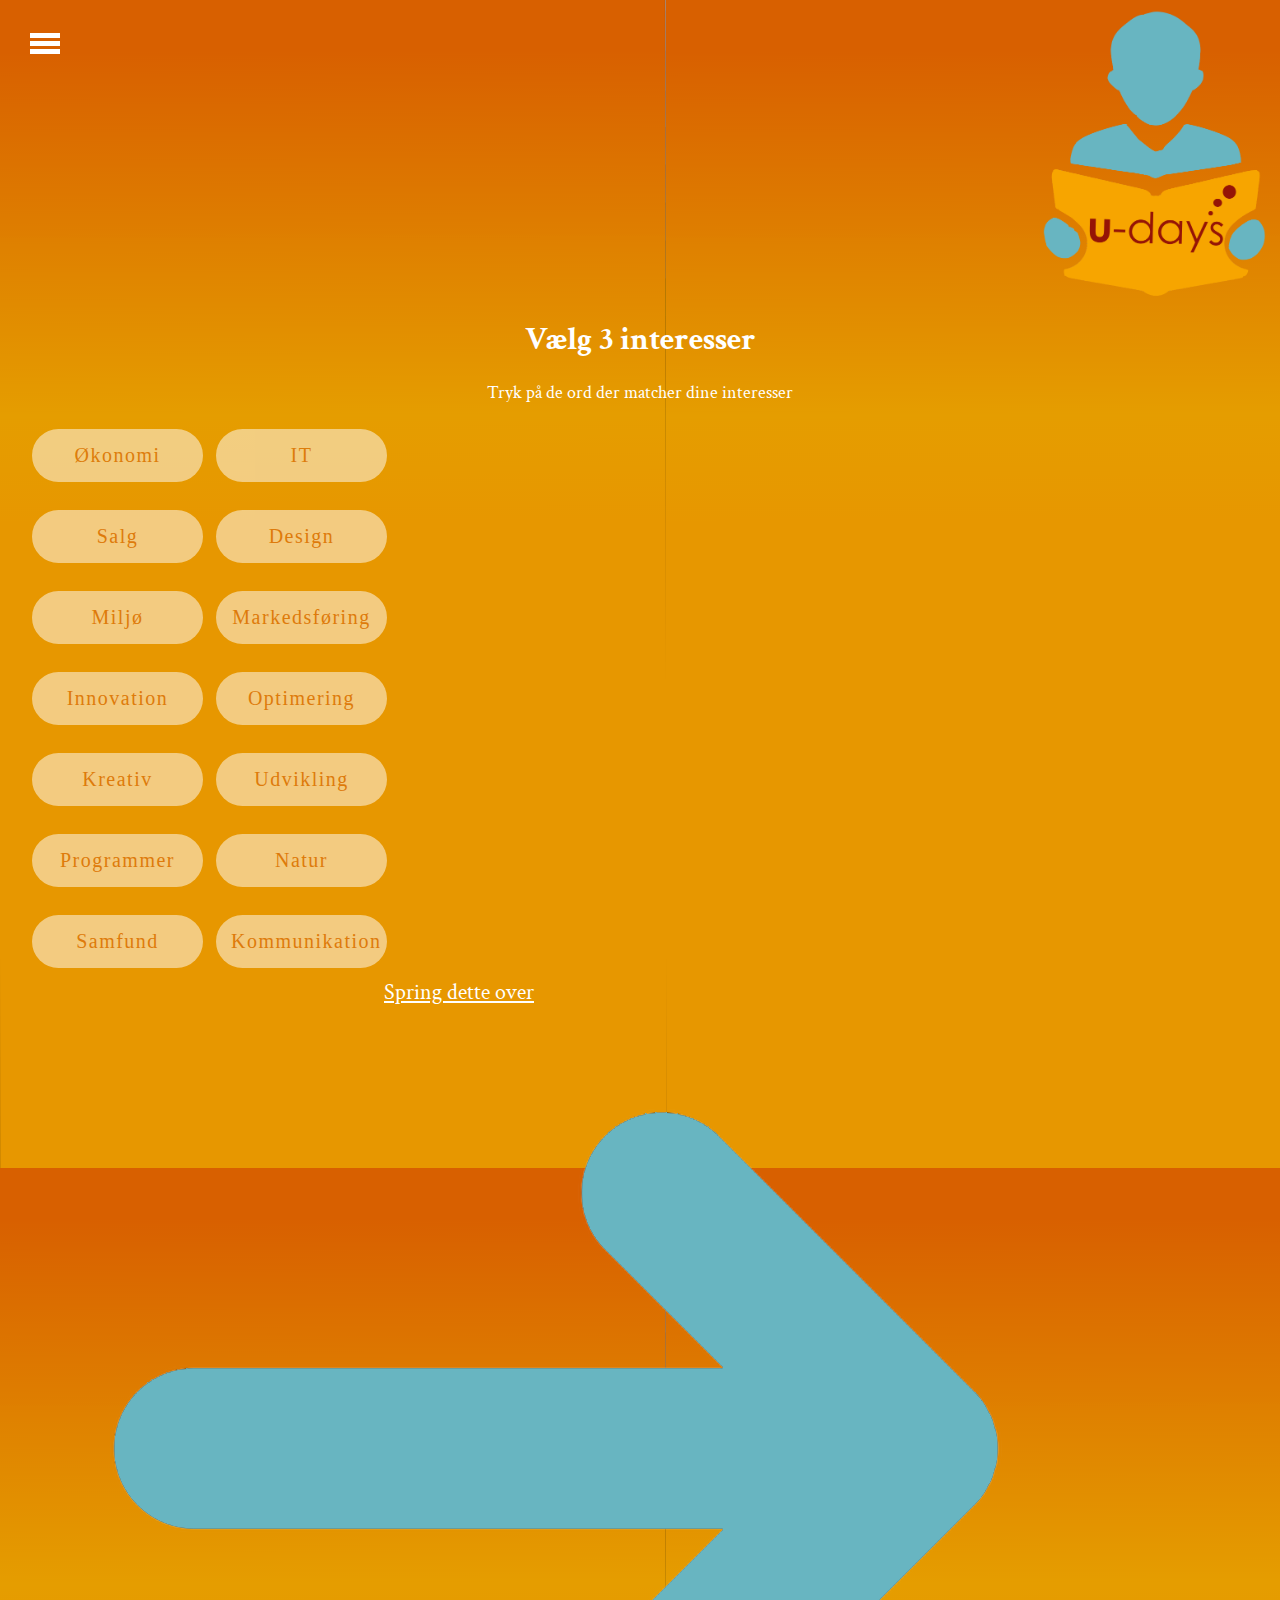
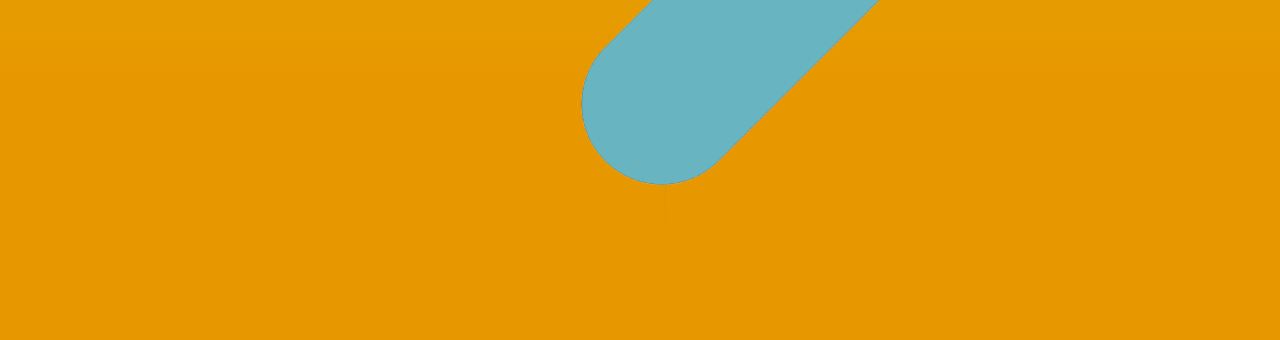
<file: index.html>
<!DOCTYPE html>
<html lang="da">

<head>
    <meta charset="utf-8">
    <meta name="viewport" content="width=device-width, initial-scale=1.0">


    <!--Husk en beskrivelse af siden i content (hvad handler siden om?) - der SKAL stå description-->

    <meta name="description" content=".....">

    <!--Husk unik title til alle sider-->

    <title>Forside</title>
    <link rel="stylesheet" href="style.css">
    <link href="https://fonts.googleapis.com/css?family=Crimson+Text&display=swap" rel="stylesheet">
</head>
<link rel="shortcut icon" href="images/logg.png">

<body id="forside">
    <header>
        <div id="sidebar">
            <div class="toggle_btns" onclick="mytoggle()">
                <span></span>
                <span></span>
                <span></span>
            </div>
            <ul>
                <li><a href="index.html">Interesser</a></li>
                <li><a href="oplysninger.html">Dine oplysninger</a></li>
                <li><a href="lyther.html">Lyt her</a></li>
                <li><a href="kort.html">Kort over EAAA</a></li>
            </ul>
        </div>
    </header>

    <main>
        <img class="logo1" src="images/logg.png" alt="voreslogo">

        <h1>Vælg 3 interesser</h1><br>
        <p>Tryk på de ord der matcher dine interesser</p>
        <div>
            <ul id="clickboks">
                <a href="oekonomiogit.html">
                    <li class="btn-styled">Økonomi
                    </li>
                </a>
                <a href="oekonomiogit.html">
                    <li class="btn-styled">IT
                    </li>
                </a>
                <a href="markedsfoering.html">
                    <li class="btn-styled">Salg
                    </li>
                </a>
                <a href="multimedie.html">
                    <li class="btn-styled">Design
                    </li>
                </a>
                <a href="multimedie.html">
                    <li class="btn-styled">Miljø
                    </li>
                </a>
                <a href="markedsfoering.html">
                    <li class="btn-styled">Markedsføring
                    </li>
                </a>
                <a href="oekonomiogit.html">
                    <li class="btn-styled">Innovation
                    </li>
                </a>
                <a href="markedsfoering.html">
                    <li class="btn-styled">Optimering
                    </li>
                </a>
                <a href="multimedie.html">
                    <li class="btn-styled">Kreativ
                    </li>
                </a>
                <a href="oekonomiogit.html">
                    <li class="btn-styled">Udvikling
                    </li>
                </a>
                <a href="multimedie.html">
                    <li class="btn-styled">Programmer
                    </li>
                </a>
                <a href="markedsfoering.html">
                    <li class="btn-styled">Natur
                    </li>
                </a>
                <a href="markedsfoering.html">
                    <li class="btn-styled">Samfund
                    </li>
                </a>
                <a href="multimedie.html">
                    <li class="btn-styled">Kommunikation
                    </li>
                </a>
            </ul>
        </div>
        <a href="oplysninger.html" id="springover"><u>Spring dette over</u></a>
        <a href="oplysninger.html" id="pile"><img class="pile" src="images/pil.png" alt="pil"></a><br>

    </main>

    <script src="mitscript.js"></script>

</body>

</html>
</file>
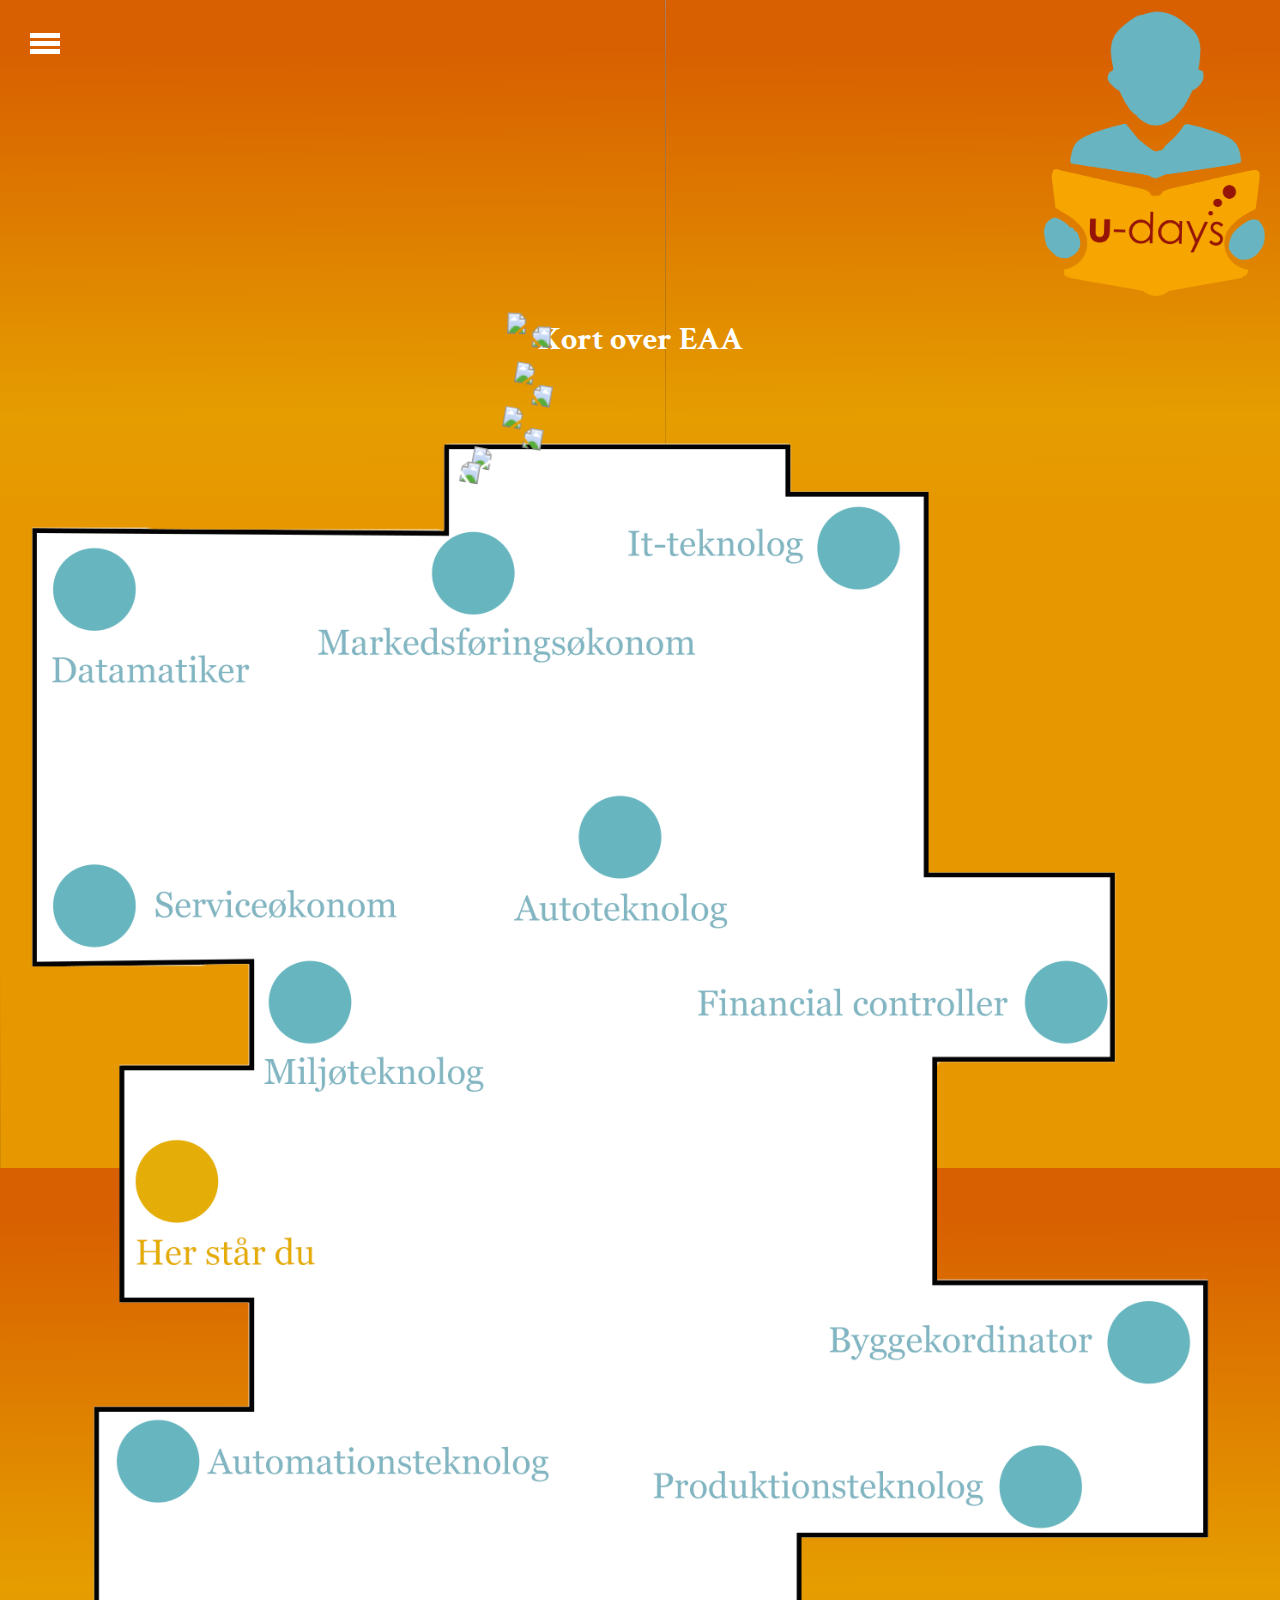
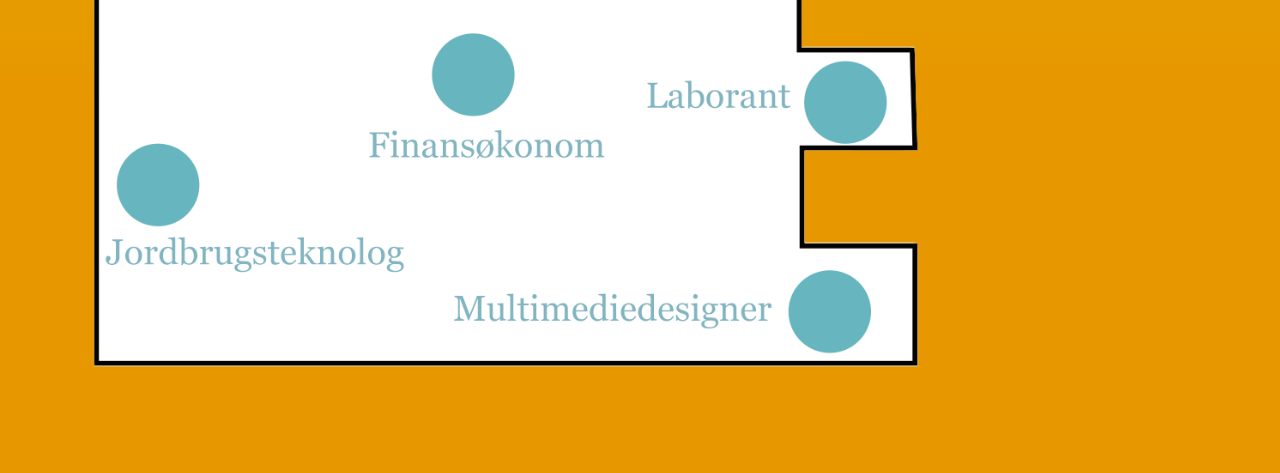
<file: kort.html>
<!DOCTYPE html>
<html lang="da">

<head>
    <meta charset="utf-8">
    <meta name="viewport" content="width=device-width, initial-scale=1.0">
    <!--Husk en beskrivelse af siden i content (hvad handler siden om?) - der SKAL stå description-->
    <meta name="description" content=".....">
    <!--Husk unik title til alle sider-->
    <title>Kort over EAA</title>
    <link rel="stylesheet" href="style.css">
    <link href="https://fonts.googleapis.com/css?family=Crimson+Text&display=swap" rel="stylesheet">
</head>
<link rel="shortcut icon" href="images/logg.png">

<body id="kort">
    <header>
        <div id="sidebar">
            <div class="toggle_btns" onclick="mytoggle()">
                <span></span>
                <span></span>
                <span></span>
            </div>
            <ul>
                <li><a href="index.html">Interesser</a></li>
                <li><a href="oplysninger.html">Dine oplysninger</a></li>
                <li><a href="lyther.html">Lyt her</a></li>
                <li><a href="kort.html">Kort over EAAA</a></li>
            </ul>
        </div>
    </header>
    <main>
        <img class="logo1" src="images/logg.png" alt="voreslogo">
        <h1>Kort over EAA</h1>
        <div id="kort"><img class="kort1" src="images/kort.png" alt="maps"> </div>
        <!--Fået inspiration fra: https://codepen.io/PortSpasy/pen/mdbXYXo-->
        <svg id="svg-sprite">
            <symbol id="paw" viewBox="0 0 249 209.32">
                <image xlink:href="http://icons.veryicon.com/png/System/Icons8%20Metro%20Style/Tracks%20Footprints%20Left%20shoe.png" x="0" y="0" height="100px" width="100px" />
            </symbol>
        </svg>
        <div class="ajax-loader">
            <div class="paw"><svg class="icon">
                    <use xlink:href="#paw" /></svg></div>
            <div class="paw"><svg class="icon">
                    <use xlink:href="#paw" /></svg></div>
            <div class="paw"><svg class="icon">
                    <use xlink:href="#paw" /></svg></div>
            <div class="paw"><svg class="icon">
                    <use xlink:href="#paw" /></svg></div>
            <div class="paw"><svg class="icon">
                    <use xlink:href="#paw" /></svg></div>
            <div class="paw"><svg class="icon">
                    <use xlink:href="#paw" /></svg></div>
            <div class="paw"><svg class="icon">
                    <use xlink:href="#paw" /></svg></div>
            <div class="paw"><svg class="icon">
                    <use xlink:href="#paw" /></svg></div>
        </div>
    </main>
    <script src="mitscript.js"></script>
</body>

</html>
</file>
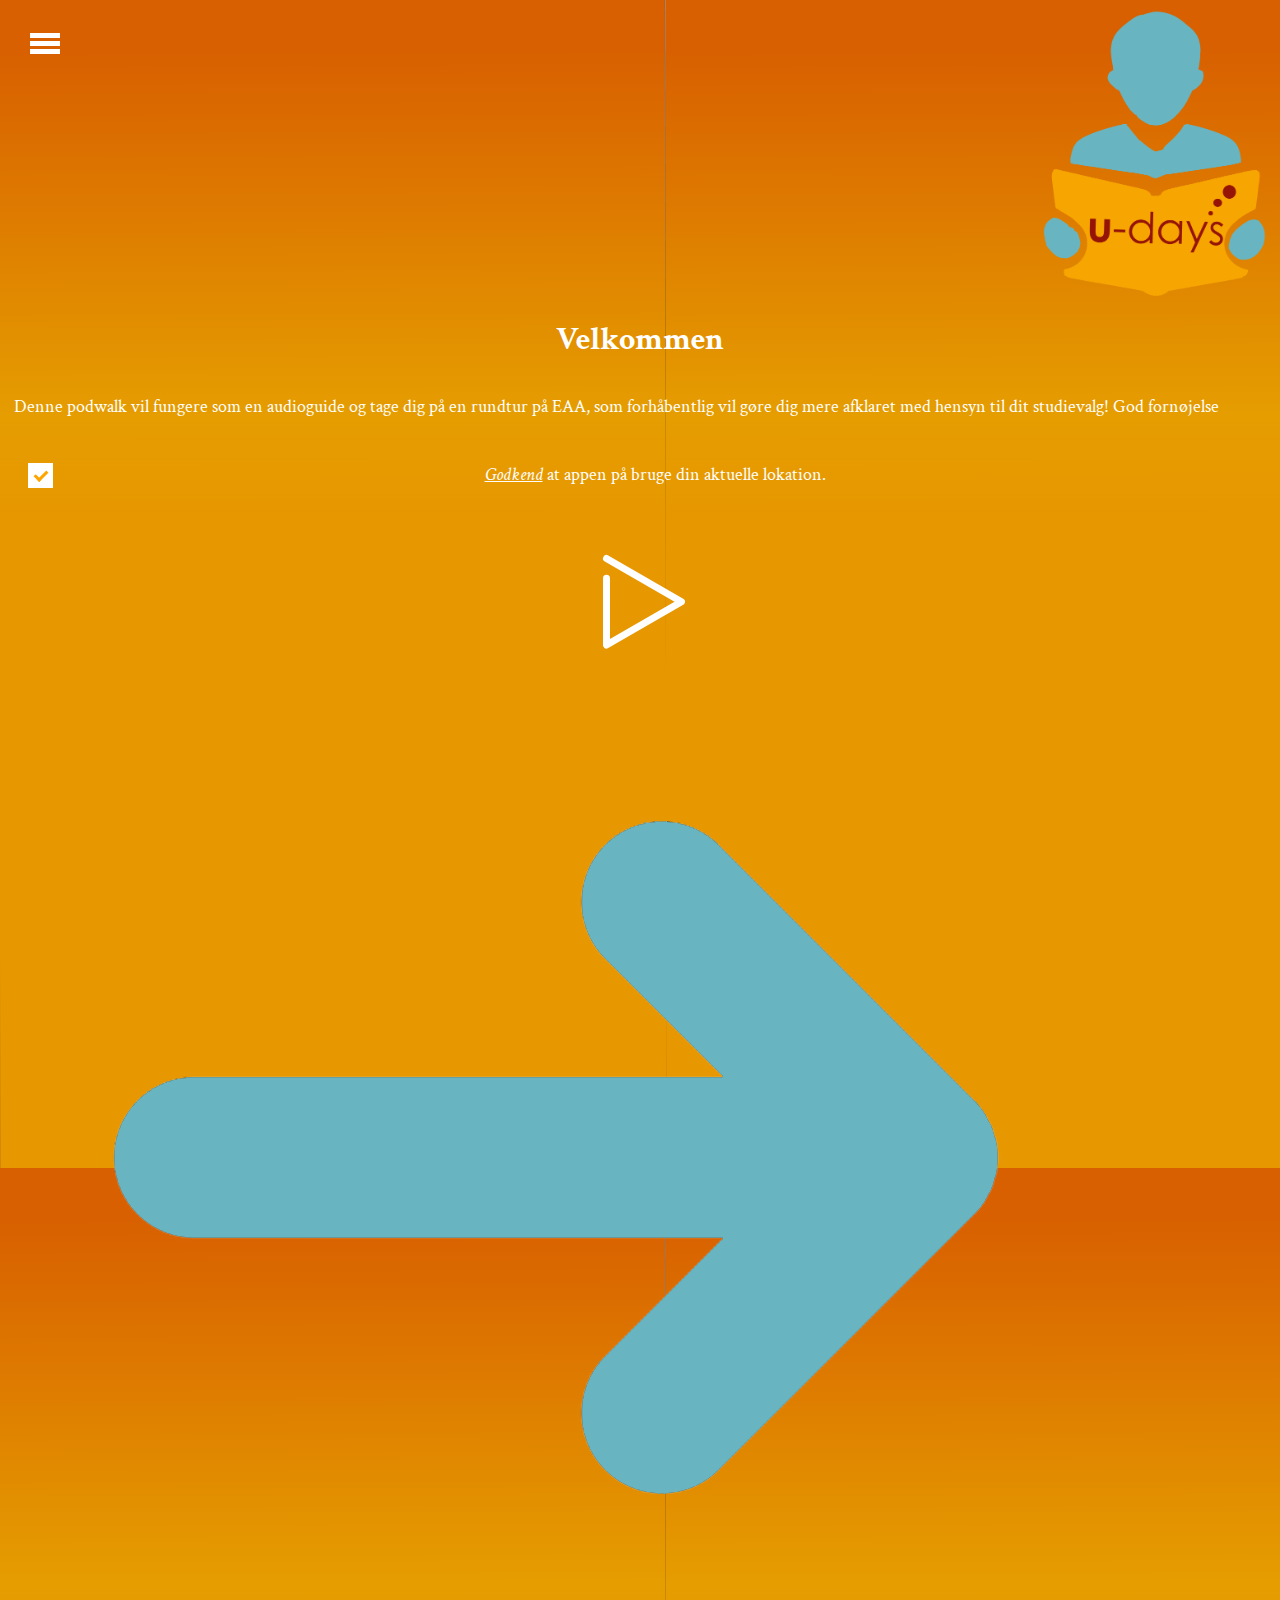
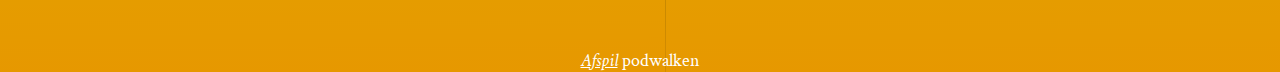
<file: lyther.html>
<!DOCTYPE html>
<html lang="da">

<head>
    <meta charset="utf-8">
    <meta name="viewport" content="width=device-width, initial-scale=1.0">
    <!--Husk en beskrivelse af siden i content (hvad handler siden om?) - der SKAL stå description-->
    <meta name="description" content=".....">
    <!--Husk unik title til alle sider-->
    <title>Podcast</title>
    <link rel="stylesheet" href="style.css">
    <link href="https://fonts.googleapis.com/css?family=Crimson+Text&display=swap" rel="stylesheet">
</head>
<link rel="shortcut icon" href="images/logg.png">

<body id="lyther">
    <header>
        <div id="sidebar">
            <div class="toggle_btns" onclick="mytoggle()">
                <span></span>
                <span></span>
                <span></span>
            </div>
            <ul>
                <li><a href="index.html">Interesser</a></li>
                <li><a href="oplysninger.html">Dine oplysninger</a></li>
                <li><a href="lyther.html">Lyt her</a></li>
                <li><a href="kort.html">Kort over EAAA</a></li>
            </ul>
        </div>
    </header>
    <main>
        <img class="logo1" src="images/logg.png" alt="voreslogo">
        <h1>Velkommen</h1>
        <br>
        <p id="podwalktekst">Denne podwalk vil fungere som en audioguide og tage dig på en rundtur på EAA, som forhåbentlig vil gøre dig mere afklaret med hensyn til dit studievalg! God fornøjelse</p>
        <br>
        <label class="container" id="accepter">
            <input type="checkbox" checked="checked">
            <p><u><em>Godkend</em></u> at appen på bruge din aktuelle lokation.</p>
            <span class="checkmark"></span>
        </label>
        <div class='container2'>
            <a href='#' class='playBut' id="playBut">
                <!-- Generator: Adobe Illustrator 19.0.0, SVG Export Plug-In  -->
                <svg version="1.1" xmlns="http://www.w3.org/2000/svg" xmlns:xlink="http://www.w3.org/1999/xlink" xmlns:a="http://ns.adobe.com/AdobeSVGViewerExtensions/3.0/" x="0px" y="0px" width="213.7px" height="213.7px" viewBox="0 0 213.7 213.7" enable-background="new 0 0 213.7 213.7" xml:space="preserve">
                    <polygon class='triangle' id="XMLID_18_" fill="none" stroke-width="7" stroke-linecap="round" stroke-linejoin="round" stroke-miterlimit="10" points="
	73.5,62.5 148.5,105.8 73.5,149.1 " />
                    <circle class='circle' id="XMLID_17_" fill="none" stroke-width="7" stroke-linecap="round" stroke-linejoin="round" stroke-miterlimit="10" cx="106.8" cy="106.8" r="103.3" />
                </svg>
            </a>
        </div>
        <a href="kort.html" id="pile"><img class="pile" src="images/pil.png" alt="pil"></a>
        <p><u><em>Afspil</em></u> podwalken</p>
    </main>
    <script src="mitscript.js"></script>
</body>

</html>
</file>
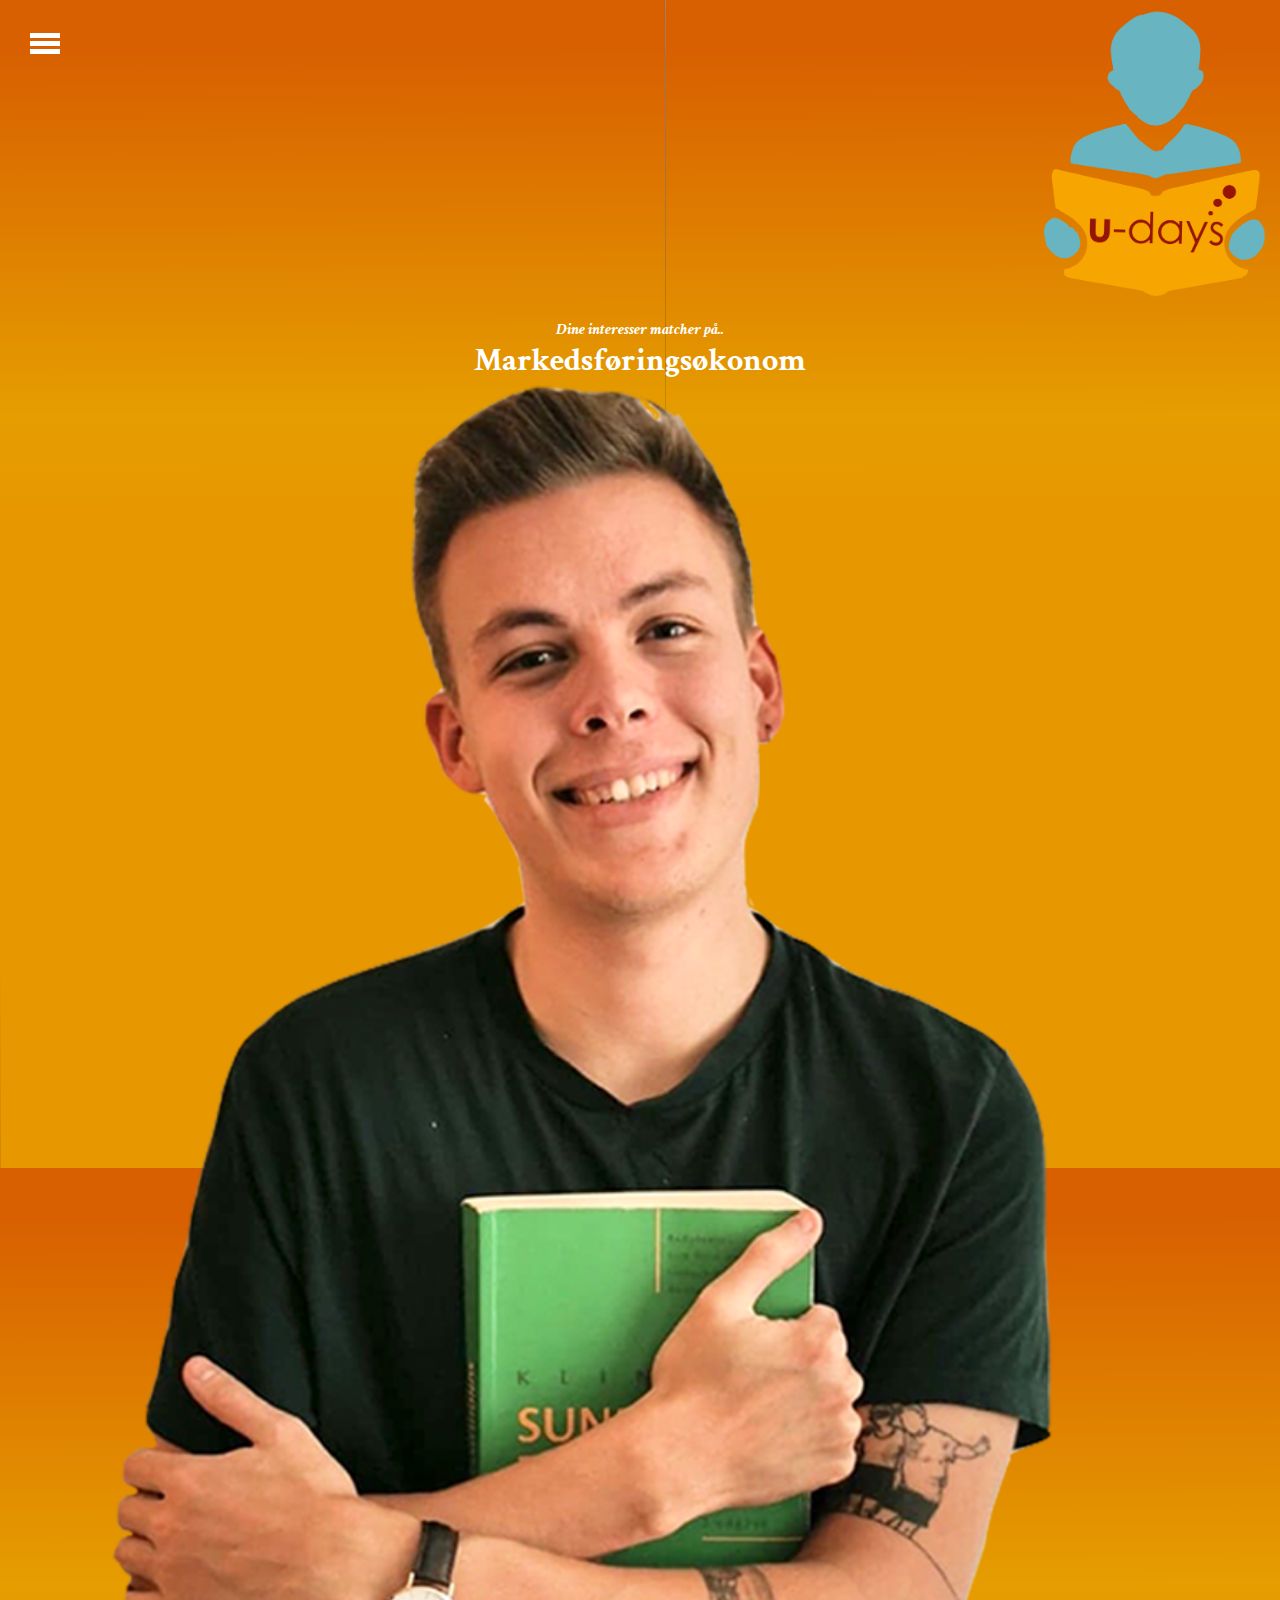
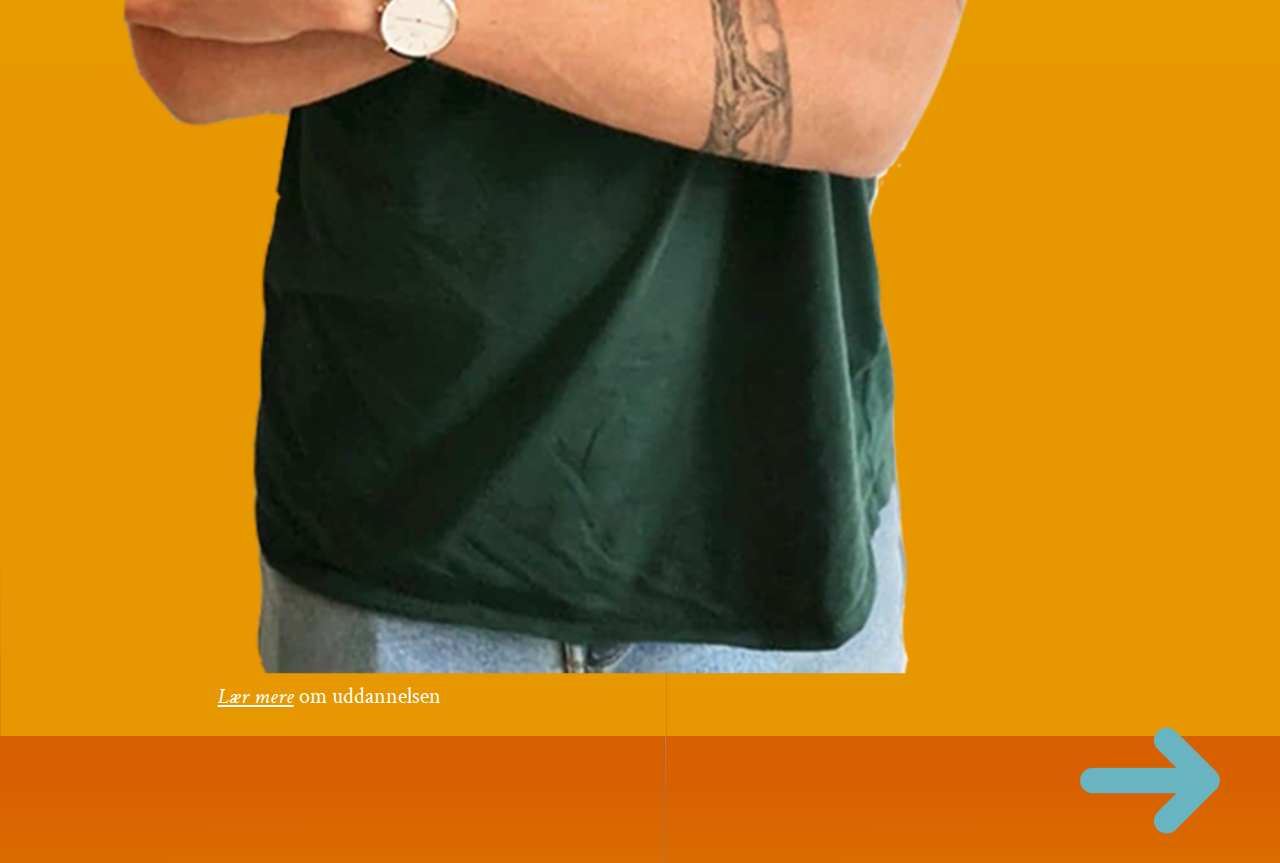
<file: markedsfoering.html>
<!DOCTYPE html>
<html lang="da">

<head>
    <meta charset="utf-8">
    <meta name="viewport" content="width=device-width, initial-scale=1.0">


    <!--Husk en beskrivelse af siden i content (hvad handler siden om?) - der SKAL stå description-->

    <meta name="description" content=".....">

    <!--Husk unik title til alle sider-->

    <title>Uddannelsesmatch</title>
    <link rel="stylesheet" href="style.css">
    <link href="https://fonts.googleapis.com/css?family=Crimson+Text&display=swap" rel="stylesheet">
</head>
<link rel="shortcut icon" href="images/logg.png">

<body id="resultat">
    <header>
        <div id="sidebar">
            <div class="toggle_btns" onclick="mytoggle()">
                <span></span>
                <span></span>
                <span></span>
            </div>
            <ul>
                <li><a href="index.html">Interesser</a></li>
                <li><a href="oplysninger.html">Dine oplysninger</a></li>
                <li><a href="lyther.html">Lyt her</a></li>
                <li><a href="kort.html">Kort over EAAA</a></li>
            </ul>
        </div>
    </header>

    <main>
        <img class="logo1" src="images/logg.png" alt="voreslogo">

        <h4><i>Dine interesser matcher på..</i></h4>

        <h1>Markedsføringsøkonom</h1>
        <div id="markeds"><img class="marked" src="images/mathias.png" alt="elev"> </div>
        <a href="oplysninger.html" id="mere"><u><em>Lær mere</em></u> om uddannelsen</a>
        <a href="oplysninger.html" id="pile"><img class="rightpil" src="images/pil.png" alt="pil"></a><br>
    </main>

    <script src="mitscript.js"></script>

</body>

</html>
</file>
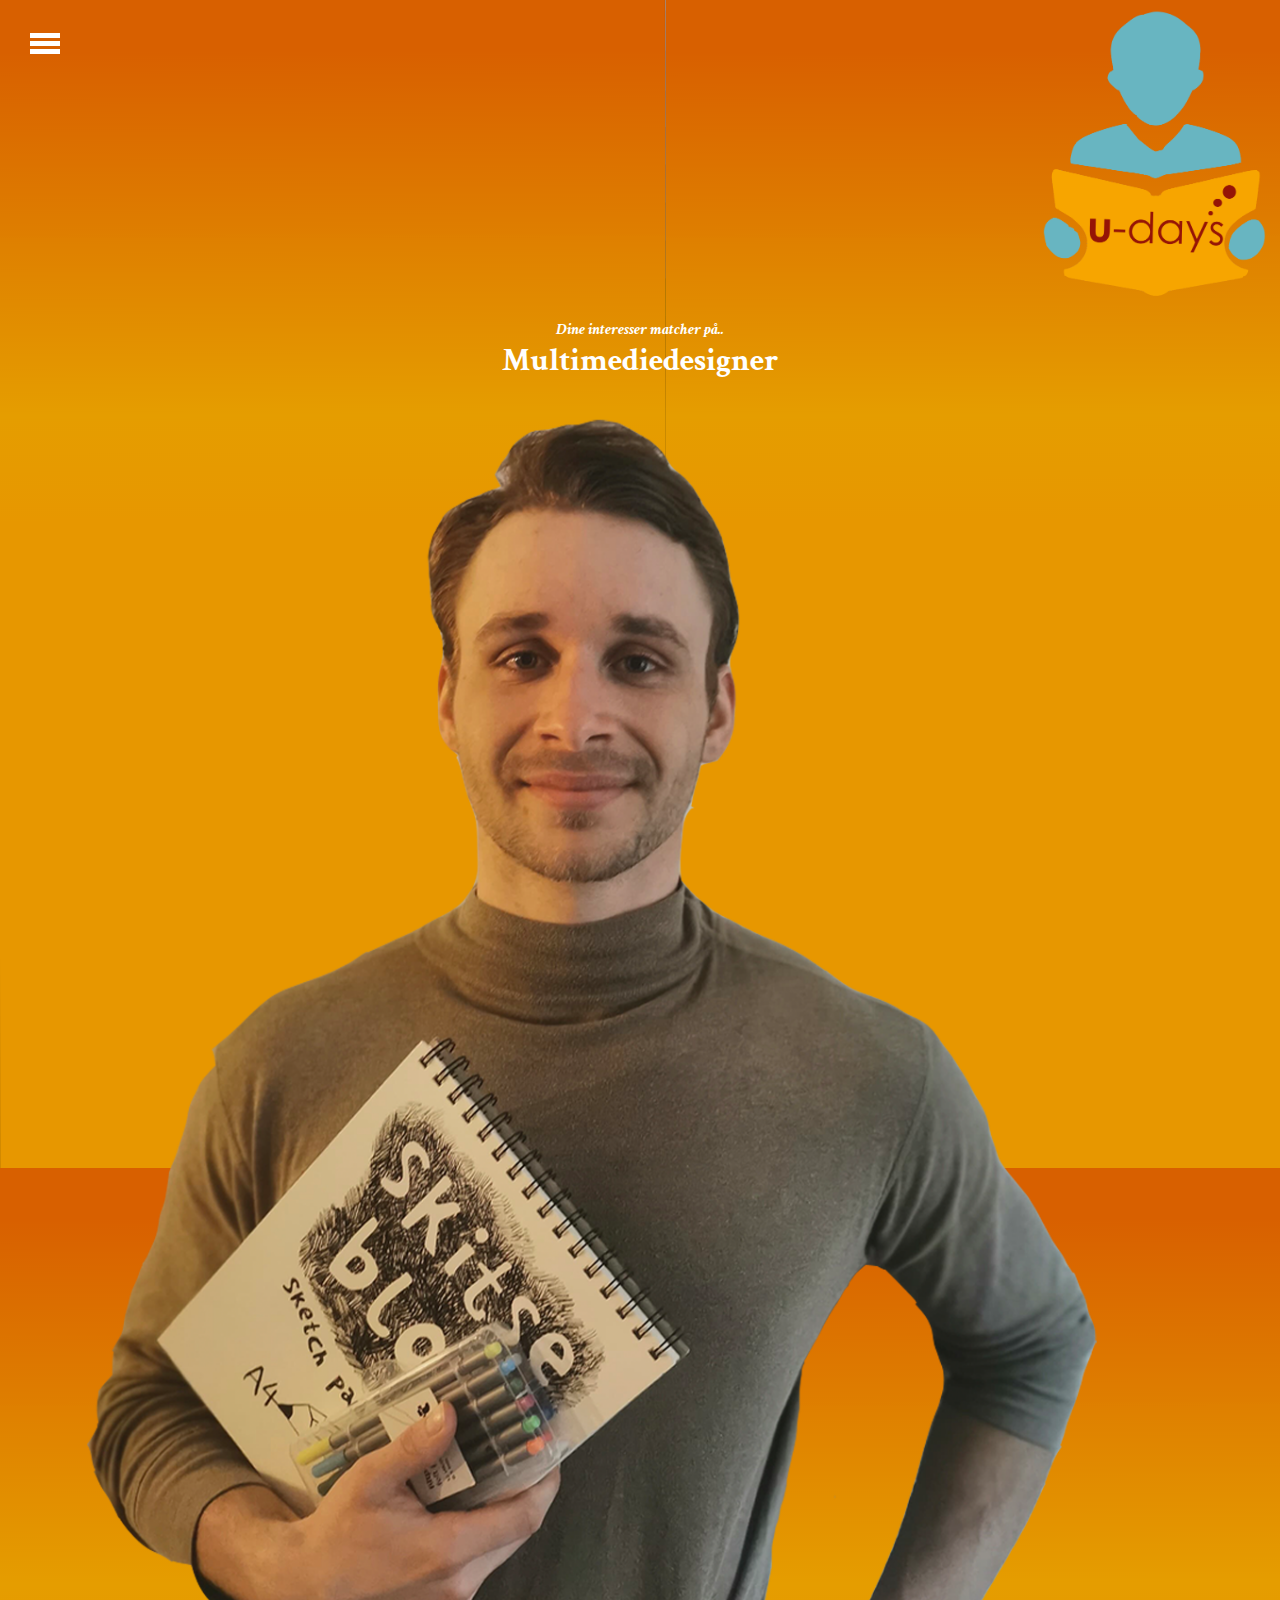
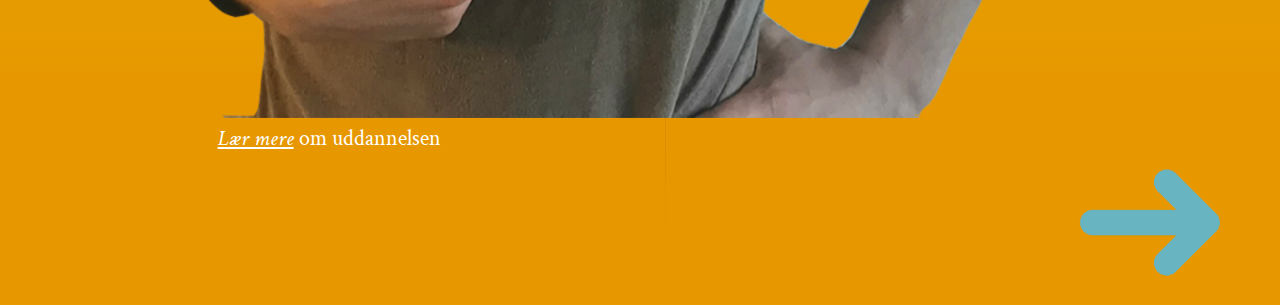
<file: multimedie.html>
<!DOCTYPE html>
<html lang="da">

<head>
    <meta charset="utf-8">
    <meta name="viewport" content="width=device-width, initial-scale=1.0">


    <!--Husk en beskrivelse af siden i content (hvad handler siden om?) - der SKAL stå description-->

    <meta name="description" content=".....">

    <!--Husk unik title til alle sider-->

    <title>Uddannelsesmatch</title>
    <link rel="stylesheet" href="style.css">
    <link href="https://fonts.googleapis.com/css?family=Crimson+Text&display=swap" rel="stylesheet">
</head>
<link rel="shortcut icon" href="images/logg.png">

<body id="resultat">
    <header>
        <div id="sidebar">
            <div class="toggle_btns" onclick="mytoggle()">
                <span></span>
                <span></span>
                <span></span>
            </div>
            <ul>
                <li><a href="index.html">Interesser</a></li>
                <li><a href="oplysninger.html">Dine oplysninger</a></li>
                <li><a href="lyther.html">Lyt her</a></li>
                <li><a href="kort.html">Kort over EAAA</a></li>
            </ul>
        </div>
    </header>

    <main>
        <img class="logo1" src="images/logg.png" alt="voreslogo">

        <h4><i>Dine interesser matcher på..</i></h4>

        <h1>Multimediedesigner</h1>

        <div id="multimedie"><img class="multi" src="images/frederik.png" alt="studerende"> </div>
        <a href="oplysninger.html" id="mere"><u><em>Lær mere</em></u> om uddannelsen</a>
        <a href="oplysninger.html" id="pile"><img class="rightpil" src="images/pil.png" alt="pil"></a>
    </main>

    <script src="mitscript.js"></script>

</body>

</html>
</file>
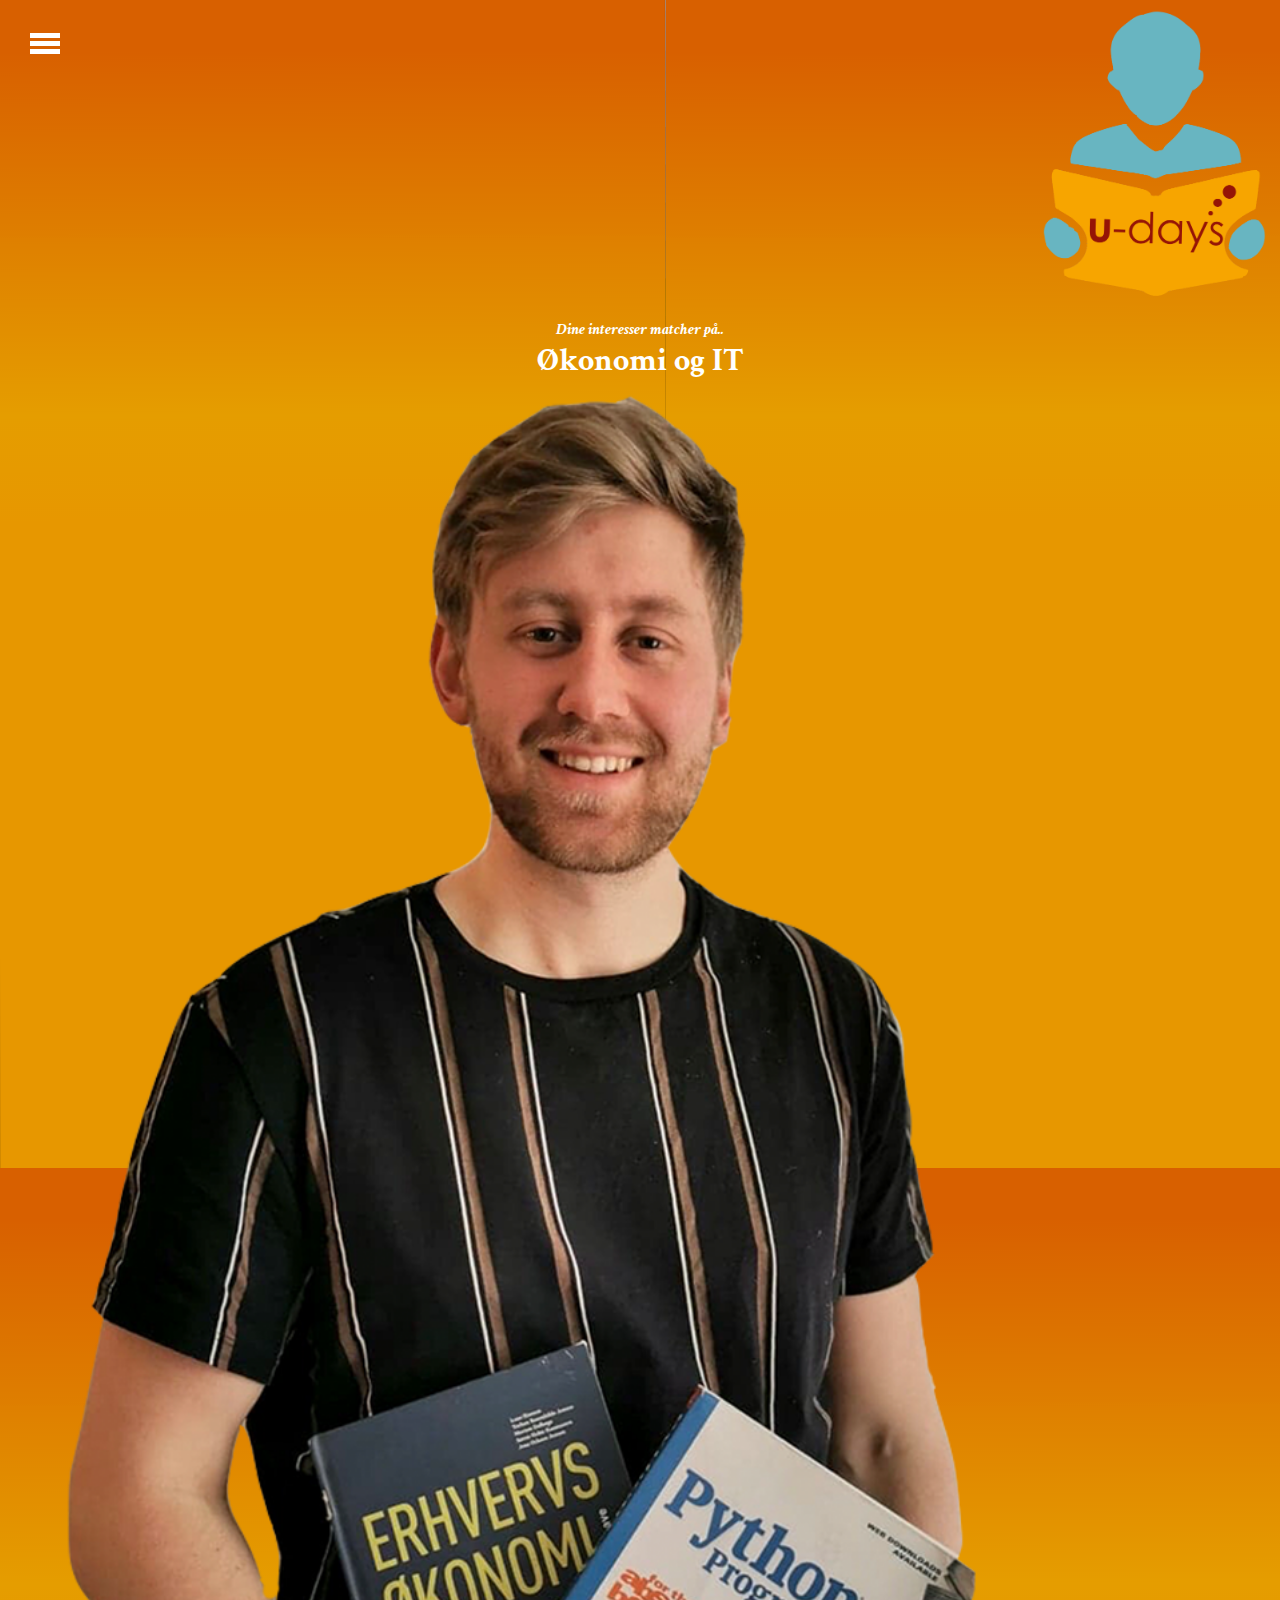
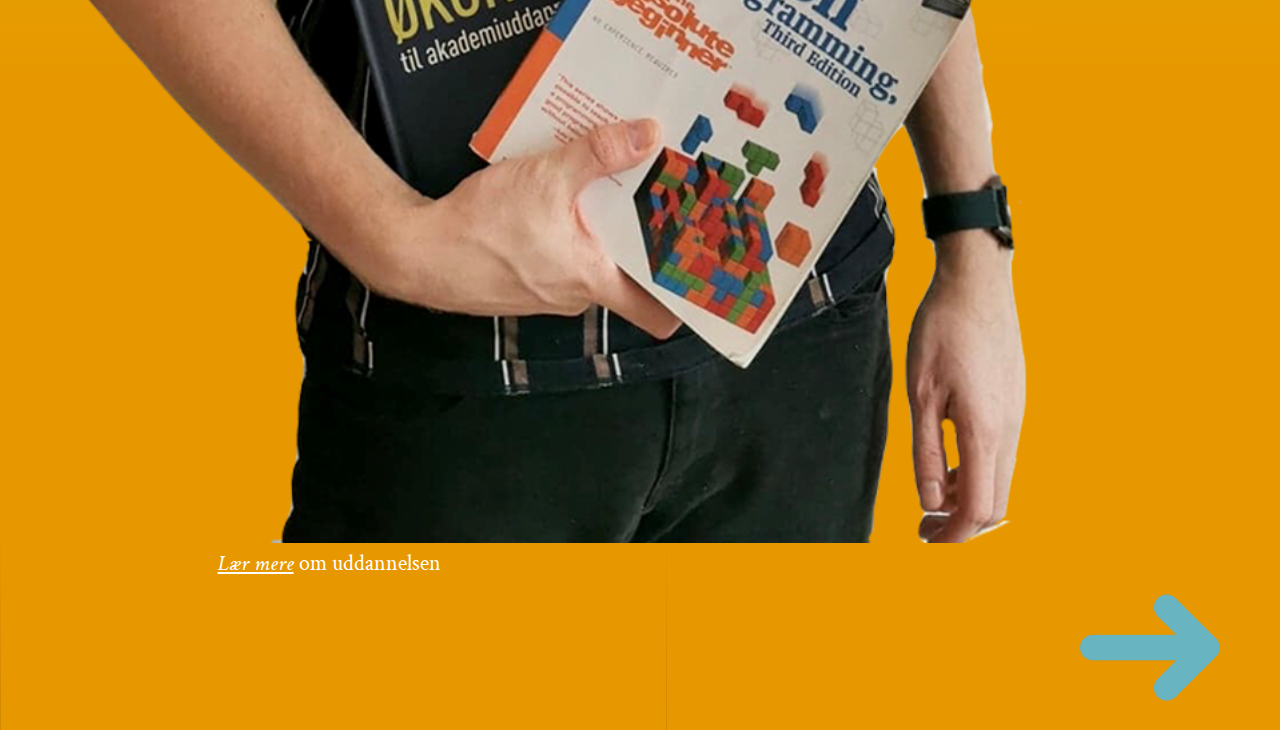
<file: oekonomiogit.html>
<!DOCTYPE html>
<html lang="da">

<head>
    <meta charset="utf-8">
    <meta name="viewport" content="width=device-width, initial-scale=1.0">


    <!--Husk en beskrivelse af siden i content (hvad handler siden om?) - der SKAL stå description-->

    <meta name="description" content=".....">

    <!--Husk unik title til alle sider-->

    <title>Uddannelsesmatch</title>
    <link rel="stylesheet" href="style.css">
    <link href="https://fonts.googleapis.com/css?family=Crimson+Text&display=swap" rel="stylesheet">
</head>
<link rel="shortcut icon" href="images/logg.png">

<body id="resultat">
    <header>
        <div id="sidebar">
            <div class="toggle_btns" onclick="mytoggle()">
                <span></span>
                <span></span>
                <span></span>
            </div>
            <ul>
                <li><a href="index.html">Interesser</a></li>
                <li><a href="oplysninger.html">Dine oplysninger</a></li>
                <li><a href="lyther.html">Lyt her</a></li>
                <li><a href="kort.html">Kort over EAAA</a></li>
            </ul>
        </div>
    </header>

    <main>
        <img class="logo1" src="images/logg.png" alt="voreslogo">

        <h4><i>Dine interesser matcher på..</i></h4>

        <h1>Økonomi og IT</h1>
        <div id="oekonomiogit"><img class="it" src="images/thor.png" alt="studerende"> </div>
        <a href="oplysninger.html" id="mere"><u><em>Lær mere</em></u> om uddannelsen</a>
        <a href="oplysninger.html" id="pile"><img class="rightpil" src="images/pil.png" alt="pil"></a>

    </main>

    <script src="mitscript.js"></script>

</body>

</html>
</file>
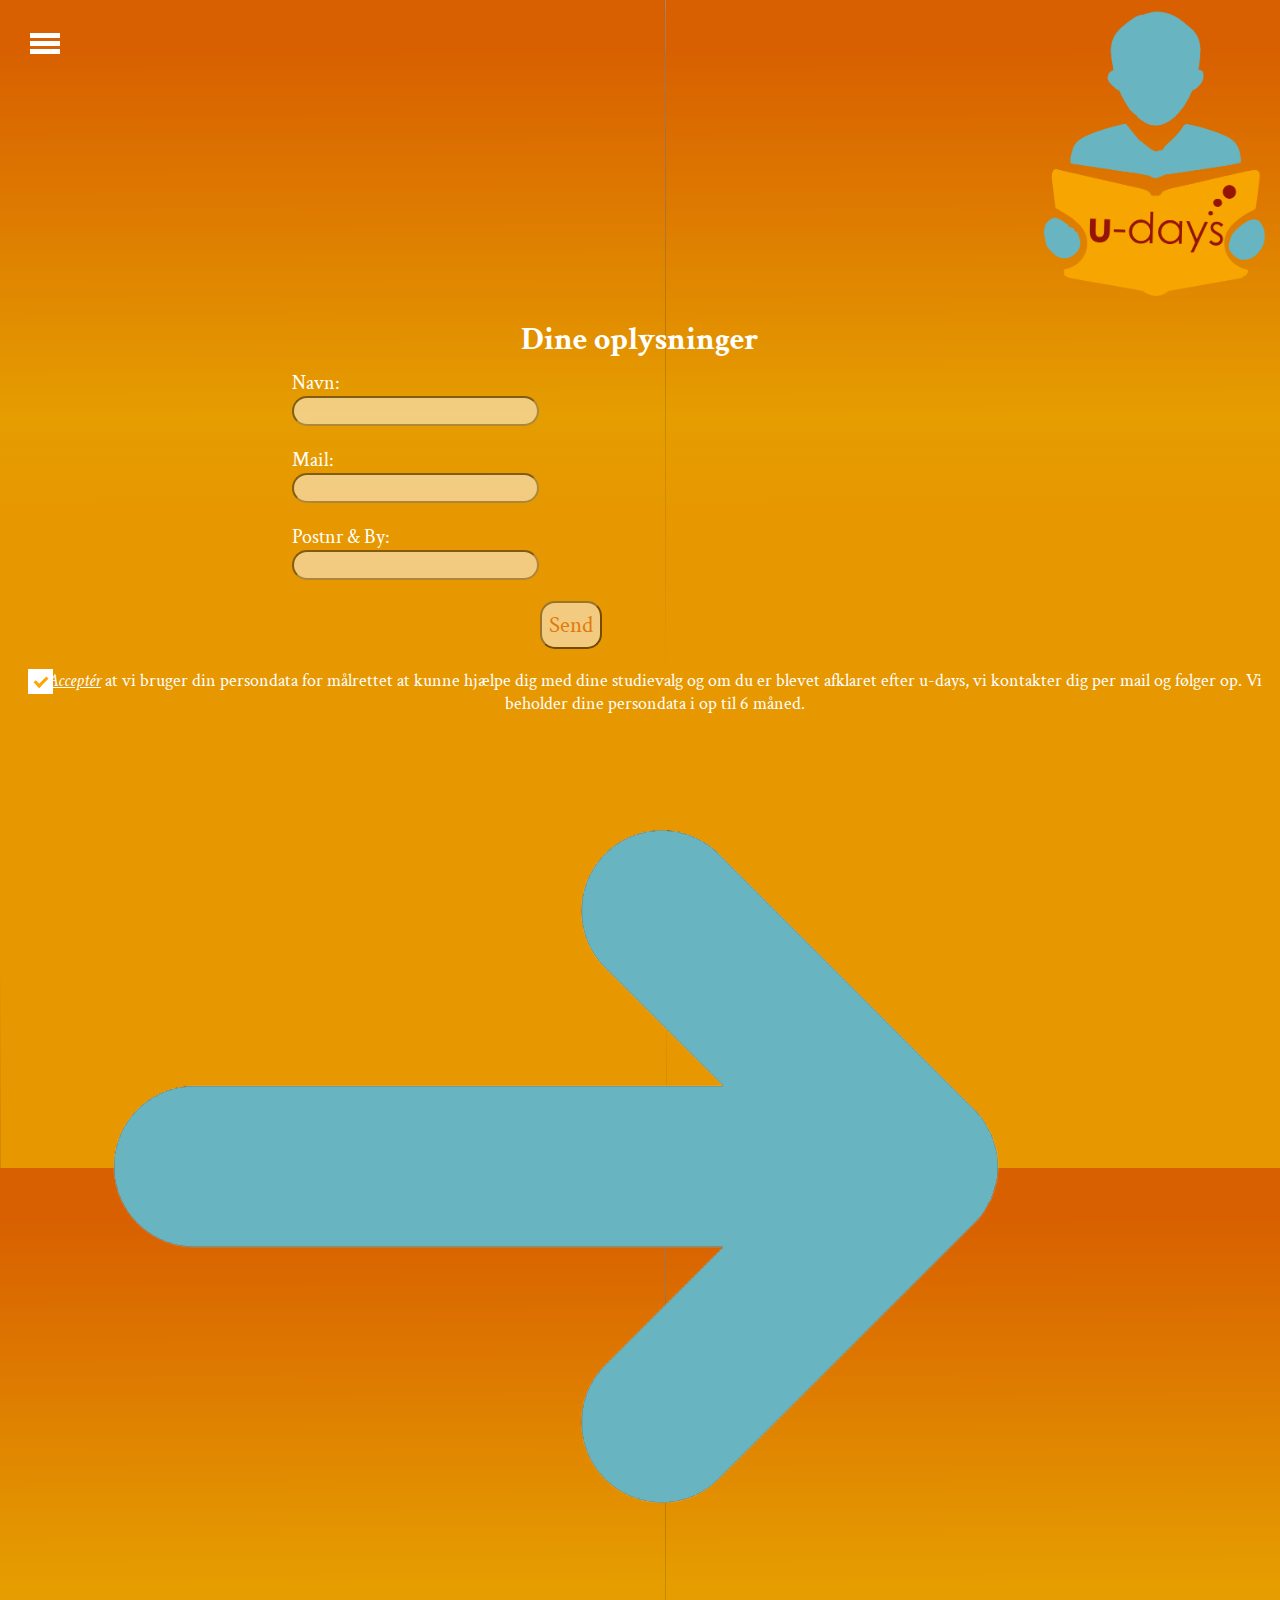
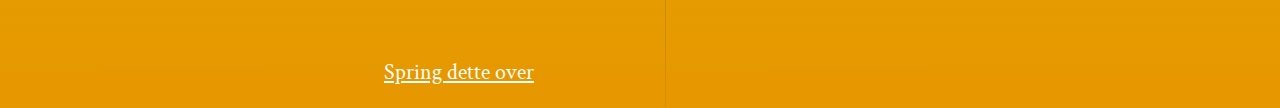
<file: oplysninger.html>
<!DOCTYPE html>
<html lang="da">

<head>
    <meta charset="utf-8">
    <meta name="viewport" content="width=device-width, initial-scale=1.0">
    <!--Husk en beskrivelse af siden i content (hvad handler siden om?) - der SKAL stå description-->
    <meta name="description" content=".....">
    <!--Husk unik title til alle sider-->
    <title>Oplysninger</title>
    <link rel="stylesheet" href="style.css">
    <link href="https://fonts.googleapis.com/css?family=Crimson+Text&display=swap" rel="stylesheet">
</head>
<link rel="shortcut icon" href="images/logg.png">

<body id="oplysninger">
    <header>
        <div id="sidebar">
            <div class="toggle_btns" onclick="mytoggle()">
                <span></span>
                <span></span>
                <span></span>
            </div>
            <ul>
                <li><a href="index.html">Interesser</a></li>
                <li><a href="oplysninger.html">Dine oplysninger</a></li>
                <li><a href="lyther.html">Lyt her</a></li>
                <li><a href="kort.html">Kort over EAAA</a></li>
            </ul>
        </div>
    </header>
    <main>
        <div id="logo"><img class="logo1" src="images/logg.png" alt="voreslogo"> </div>
        <h1>Dine oplysninger</h1>
        <div class="flex-container">
            <form>
                <label for="navn">Navn:</label><br>
                <input type="text" id="navn"><br><br>
                <label for="adresse">Mail:</label><br>
                <input type="text" id="mail" list="adresseliste"><br><br>
                <label for="pb">Postnr &amp; By:</label><br>
                <input type="text" id="pb" list="pbliste"><br><br>
                <button type="button">Send</button><br>
            </form>
            <datalist id="pbliste"></datalist>
            <datalist id="adresseliste"></datalist>
        </div>
        <label class="container" id="accepter">
            <input type="checkbox" checked="checked">
            <p><em><u>Acceptér</u></em> at vi bruger din persondata for målrettet at kunne hjælpe dig med dine studievalg og om du er blevet afklaret efter u-days, vi kontakter dig per mail og følger op. Vi beholder dine persondata i op til 6 måned.</p>
            <span class="checkmark"></span>
        </label>
        <a href="lyther.html" id="pile"><img class="pile" src="images/pil.png" alt="pil"></a>
        <a href="lyther.html" id="springover"><u>Spring dette over</u></a><br><br>
    </main>
    <script src="mitscript.js"></script>
</body>

</html>
</file>
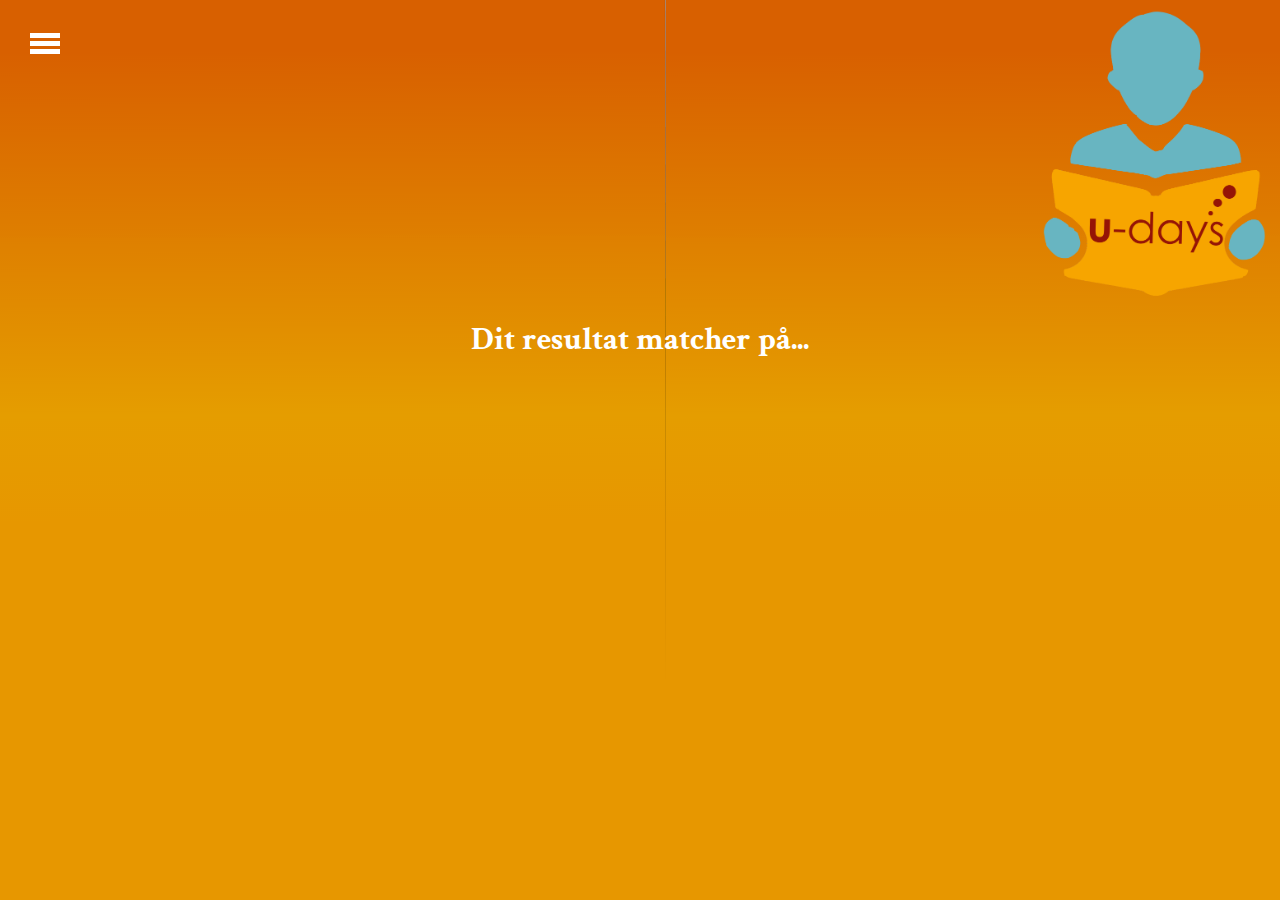
<file: resultat.html>
<!DOCTYPE html>
<html lang="da">

<head>
    <meta charset="utf-8">
    <meta name="viewport" content="width=device-width, initial-scale=1.0">


    <!--Husk en beskrivelse af siden i content (hvad handler siden om?) - der SKAL stå description-->

    <meta name="description" content=".....">

    <!--Husk unik title til alle sider-->

    <title>Kort over EAA</title>
    <link rel="stylesheet" href="style.css">
    <link href="https://fonts.googleapis.com/css?family=Crimson+Text&display=swap" rel="stylesheet">
</head>
<link rel="shortcut icon" href="images/logg.png">

<body id="resultat">
    <header>
        <div id="sidebar">
            <div class="toggle_btns" onclick="mytoggle()">
                <span></span>
                <span></span>
                <span></span>
            </div>
            <ul>
                <li><a href="index.html">Interesser</a></li>
                <li><a href="oplysninger.html">Dine oplysninger</a></li>
                <li><a href="lyther.html">Lyt her</a></li>
                <li><a href="kort.html">Kort over EAAA</a></li>
            </ul>
        </div>
    </header>

    <main>
        <img class="logo1" src="images/logg.png" alt="voreslogo">

        <h1>Dit resultat matcher på...</h1><br>

    </main>

    <script src="mitscript.js"></script>

</body></html>
</file>
<file: style.css>
* {
    padding: 0px;
    margin: 0px;
    font-family: 'Crimson Text', serif;
}

body {
    background-image: url("images/baggrund.jpg");
}

/*header, navigation & logo */
/*Sidebar = https://codepen.io/abdulsamad6346/pen/jzKWLm?__cf_chl_captcha_tk__=[base64] */
.logo1 {
    width: 20%;
    padding-left: 80%;
}

#sidebar {
    position: fixed;
    background: #68B5C1;
    width: 200px;
    height: 100%;
    left: -200px;
    transition: all 0.20s ease;
    z-index: 2;
}

#sidebar.active {
    left: 0px;
}

#sidebar ul li {
    list-style: none;
    padding: 15px;
    padding-top: 25%;
    font-weight: bold;
}

#sidebar ul li a {
    color: #fff;
    text-decoration: none;
    font-size: 22px;
}

#sidebar ul li:hover {
    background: #189ad3;
}

#sidebar .toggle_btns {
    position: absolute;
    left: 230px;
    top: 30px;
}

.toggle_btns span {
    display: block;
    width: 30px;
    height: 5px;
    background: #fff;
    margin: 3px 0px;
}

/*Uddanelsesmatch undersider */
h1 {
    text-align: center;
    color: #fff;
}

h4 {
    text-align: center;
    color: #fff;
}

.multi {
    width: 85%;
    margin-left: 37px;
}

.it {
    width: 80%;
    margin-left: 37px;
}

.marked {
    width: 86%;
    margin-left: 32px;
}

/*pile*/
.rightpil {
    width: 14%;
    margin-left: 83%
}

.venstrepil {

    width: 14%;
    margin-left: 5%;
    margin-right: 80%
}

/*forside*/
p {
    color: white;
    font-size: 18px;
    text-align: center;
}

ul#clickboks {
    display: grid;
    grid-template-columns: 171px 171px;
    grid-gap: 13px;
    list-style: none;
    position: relative;
    width: 95%;
    margin: auto;
    margin-top: 10px;
    margin-bottom: 10px;
}

li {
    text-align: center;
}

.btn-styled {
    border-radius: 40px;
    background-color: white;
    opacity: 50%;
    margin-top: 15px;
    padding: 15px;
    font-size: 20px;
    font-family: serif;
    letter-spacing: 1.5px;
    transition: color .7s;
    transition: background-color .7s;
}

li.btn-styled {
    color: #D66016;
}

a {
    text-decoration: none;
}

.btn-styled:hover {
    color: orangered;
    background-color: deepskyblue;
    font-weight: bold;
}

.btn-styled:active {
    box-shadow: deepskyblue;
}

/*Dine oplysninger*/
.flex-container {
    display: flex;
    flex-direction: column;
    padding: 10px;
    padding-right: 12%;
}

form {
    margin-left: 25%;
}

#accepter {
    margin: 10px;
}

input#navn {
    opacity: 50%;
    color: #D66016;
}

input#mail {
    opacity: 50%;
    color: #D66016;
}

input#pb {
    opacity: 50%;
    color: #D66016;
}

label {
    margin-left: 12%;
}

label,
input {
    border-radius: 15px;
    font-size: 20px;
    color: #fff;
    margin-left: 3px;
}

button {
    padding: 7px;
    margin-left: 30%;
    font-size: 23px;
    border-radius: 15px;
    opacity: 50%;
    background-color: white;
    color: #D66016
}

/*
Customize the label (the container) */

p#podwalktekst {

    margin: 14px;
    text-align: left;
}

.container {
    display: block;
    position: relative;
    padding-left: 30px;
    cursor: pointer;
    font-size: 17px;
    -webkit-user-select: none;
    -moz-user-select: none;
    -ms-user-select: none;
    user-select: none;
}

/* Hide the browser's default checkbox */
.container input {
    position: absolute;
    opacity: 0;
    cursor: pointer;
    height: 0;
    width: 0;
}

/* Create a custom checkbox */
.checkmark {
    position: absolute;
    top: 0;
    left: 0;
    height: 25px;
    width: 25px;
    background-color: white;
    color: orange;
    margin-left: 18px
}

/* Create the checkmark/indicator (hidden when not checked) */
.checkmark:after {
    content: "";
    position: absolute;
    display: none;
}

/* Show the checkmark when checked */
.container input:checked ~ .checkmark:after {
    display: block;
}

/* Style the checkmark/indicator */
.container .checkmark:after {
    left: 9px;
    top: 5px;
    width: 5px;
    height: 10px;
    border: solid orange;
    border-width: 0 3px 3px 0;
    -webkit-transform: rotate(45deg);
    -ms-transform: rotate(45deg);
    transform: rotate(45deg);
}

#springover {
    text-align: center;
    margin-left: 30%;
    font-size: 22px;
    color: white;
    ;
}

#mere {
    text-align: center;
    margin-left: 17%;
    font-size: 22px;
    color: white;
}

.kort1 {
    width: 95%;
    margin-left: 12px;
    margin-top: 5%;
}

#podwalk {
    margin: 50px;
}

.container2 {
    width: 100%;
    text-align: center;
}

.circle {
    stroke: #f8aa28;
    stroke-dasharray: 650;
    stroke-dashoffset: 650;
    -webkit-transition: all 0.5s ease-in-out;
    opacity: 0.3;
}

.playBut {
    /*  border: 1px solid red;*/
    display: inline-block;
    -webkit-transition: all 0.5s ease;
}

.playBut .triangle {
    -webkit-transition: all 0.7s ease-in-out;
    stroke-dasharray: 240;
    stroke-dashoffset: 480;
    stroke: white;
    transform: translateY(0);
}

.playBut:hover .triangle {
    stroke-dashoffset: 0;
    opacity: 1;
    stroke: #f8aa28;
    animation: nudge 0.7s ease-in-out;
}

@keyframes nudge {
    0% {
        transform: translateX(0);
    }

    30% {
        transform: translateX(-5px);
    }

    50% {
        transform: translateX(5px);
    }

    70% {
        transform: translateX(-2px);
    }

    100% {
        transform: translateX(0);
    }
}

.playBut:hover .circle {
    stroke-dashoffset: 0;
    opacity: 1;
}

#play {
    color: #fff;
    text-align: center;
}

.valgbar {
    cursor: pointer;
}

.li-element {
    margin-bottom: 15px;
    list-style: none;
    background-color: #189ad3;
}

.valgt {
    background-color: #189ad3;
    color: white;
}

/*fødder*/

#svg-sprite {

    width: 0px;
    height: 0px;
}

.ajax-loader,
.ajax-loader2,
.ajax-loader3,
.ajax-loader4 {
    position: absolute;
    transform-origin: 50% 50%;
    width: 200px;
}

.ajax-loader .paw,
.ajax-loader2 .paw,
.ajax-loader3 .paw,
.ajax-loader4 .paw {
    width: 80px;
    height: 44px;
    animation: 2890ms pawAnimation ease-in-out infinite;
}

.ajax-loader .paw svg,
.ajax-loader2 .paw svg,
.ajax-loader3 .paw svg,
.ajax-loader4 .paw svg {
    width: 100%;
    height: 100%;
}

.ajax-loader .paw:nth-child(odd),
.ajax-loader2 .paw:nth-child(odd),
.ajax-loader3 .paw:nth-child(odd),
.ajax-loader4 .paw:nth-child(odd) {
    transform: rotate(0deg);
}

.ajax-loader .paw:nth-child(even),
.ajax-loader2 .paw:nth-child(even),
.ajax-loader3 .paw:nth-child(even),
.ajax-loader4 .paw:nth-child(even) {
    transform: rotate(0deg) scaleX(-1) translate(15%, -50%);
}

.ajax-loader .paw:nth-child(1),
.ajax-loader2 .paw:nth-child(1),
.ajax-loader3 .paw:nth-child(1),
.ajax-loader4 .paw:nth-child(1) {
    animation-delay: 2.40s;
    transform: rotate(0deg) translate3d(-4%, -48%, 0);
}

.ajax-loader .paw:nth-child(1),
.ajax-loader2 .paw:nth-child(1),
.ajax-loader3 .paw:nth-child(1),
.ajax-loader4 .paw:nth-child(1) {
    animation-delay: 2.25s;
    transform: rotate(-8deg) translate3d(30%, -50%, 0);
}

.ajax-loader .paw:nth-child(2),
.ajax-loader2 .paw:nth-child(2),
.ajax-loader3 .paw:nth-child(2),
.ajax-loader4 .paw:nth-child(2) {
    animation-delay: 2s;
    transform: rotate(0deg) scaleX(-1) translate3d(10%, -100%, 0);
}

.ajax-loader .paw:nth-child(2),
.ajax-loader2 .paw:nth-child(2),
.ajax-loader3 .paw:nth-child(2),
.ajax-loader4 .paw:nth-child(2) {
    animation-delay: 2s;
    transform: rotate(-8deg) scaleX(-1) translate3d(-30%, -120%, 0);
}

.ajax-loader .paw:nth-child(3),
.ajax-loader2 .paw:nth-child(3),
.ajax-loader3 .paw:nth-child(3),
.ajax-loader4 .paw:nth-child(3) {
    animation-delay: 1.75s;
    transform: rotate(0deg) translate3d(-12%, -144%, 0);
}

.ajax-loader .paw:nth-child(3),
.ajax-loader2 .paw:nth-child(3),
.ajax-loader3 .paw:nth-child(3),
.ajax-loader4 .paw:nth-child(3) {
    animation-delay: 1.75s;
    transform: rotate(0deg) translate3d(45%, -144%, 0);
}

.ajax-loader .paw:nth-child(4),
.ajax-loader2 .paw:nth-child(4),
.ajax-loader3 .paw:nth-child(4),
.ajax-loader4 .paw:nth-child(4) {
    animation-delay: 1.5s;
    transform: rotate(0deg) scaleX(-1) translate3d(20%, -200%, 0);
}

.ajax-loader .paw:nth-child(4),
.ajax-loader2 .paw:nth-child(4),
.ajax-loader3 .paw:nth-child(4),
.ajax-loader4 .paw:nth-child(4) {
    animation-delay: 1.5s;
    transform: rotate(0deg) scaleX(-1) translate3d(-32%, -200%, 0);
}

.ajax-loader .paw:nth-child(5),
.ajax-loader2 .paw:nth-child(5),
.ajax-loader3 .paw:nth-child(5),
.ajax-loader4 .paw:nth-child(5) {
    animation-delay: 1.25s;
    transform: rotate(0deg) translate3d(-20%, -240%, 0);
}

.ajax-loader .paw:nth-child(5),
.ajax-loader2 .paw:nth-child(5),
.ajax-loader3 .paw:nth-child(5),
.ajax-loader4 .paw:nth-child(5) {
    animation-delay: 1.25s;
    transform: rotate(0deg) translate3d(40%, -240%, 0);
}

.ajax-loader .paw:nth-child(6),
.ajax-loader2 .paw:nth-child(6),
.ajax-loader3 .paw:nth-child(6),
.ajax-loader4 .paw:nth-child(6) {
    animation-delay: 1s;
    transform: rotate(0deg) scaleX(-1) translate3d(30%, -300%, 0);
}

.ajax-loader .paw:nth-child(6),
.ajax-loader2 .paw:nth-child(6),
.ajax-loader3 .paw:nth-child(6),
.ajax-loader4 .paw:nth-child(6) {
    animation-delay: 1s;
    transform: rotate(0deg) scaleX(-1) translate3d(-30%, -300%, 0);
}

.ajax-loader .paw:nth-child(7),
.ajax-loader2 .paw:nth-child(7),
.ajax-loader3 .paw:nth-child(7),
.ajax-loader4 .paw:nth-child(7) {
    animation-delay: 0.75s;
    transform: rotate(0deg) translate3d(-28%, -336%, 0);
}

.ajax-loader .paw:nth-child(7),
.ajax-loader2 .paw:nth-child(7),
.ajax-loader3 .paw:nth-child(7),
.ajax-loader4 .paw:nth-child(7) {
    animation-delay: 0.75s;
    transform: rotate(1deg) translate3d(7%, -336%, 0);
}

.ajax-loader .paw:nth-child(8),
.ajax-loader2 .paw:nth-child(8),
.ajax-loader3 .paw:nth-child(8),
.ajax-loader4 .paw:nth-child(8) {
    animation-delay: 0.5s;
    transform: rotate(0deg) scaleX(-1) translate3d(40%, -400%, 0);
}

.no-cssanimations .ajax-loader .paw,
.no-cssanimations .ajax-loader2 .paw,
.no-cssanimations .ajax-loader3 .paw,
.no-cssanimations .ajax-loader4 .paw {
    opacity: 1;
}

.ajax-loader {
    top: 40%;
    left: 42%;
    transform: rotate(10deg) translate(-50%, 0%);
}

.ajax-loader2 {
    top: 45%;
    right: 50%;
    transform: rotate(-10deg) translate(-50%, 0%);
}

.ajax-loader3 {
    top: 45%;
    left: 30%;
    transform: rotate(150deg) translate(-50%, 0%);
}

.ajax-loader4 {
    top: 45%;
    right: 35%;
    transform: rotate(200deg) translate(-50%, 0%);
}

@keyframes pawAnimation {
    0% {
        opacity: 1;
    }

    50% {
        opacity: 0;
    }

    100% {
        opacity: 0;
    }
}

@keyframes path1 {
    0% {
        transform: rotate(0deg) scaleX(-1) translate3d(0%, -50%, 0);
    }

    30% {
        transform: rotate(20deg) scaleX(-1) translate3d(-35%, -60%, 0);
    }

    100% {
        transform: rotate(20deg) scaleX(-1) translate3d(0%, -80%, 0);
    }
}

/*MEDIA QUERY MOBILE */
@media all and (max-width: 599px) {
    #sidebar ul li:hover {
        background: #189ad3;
    }
}
</file>
